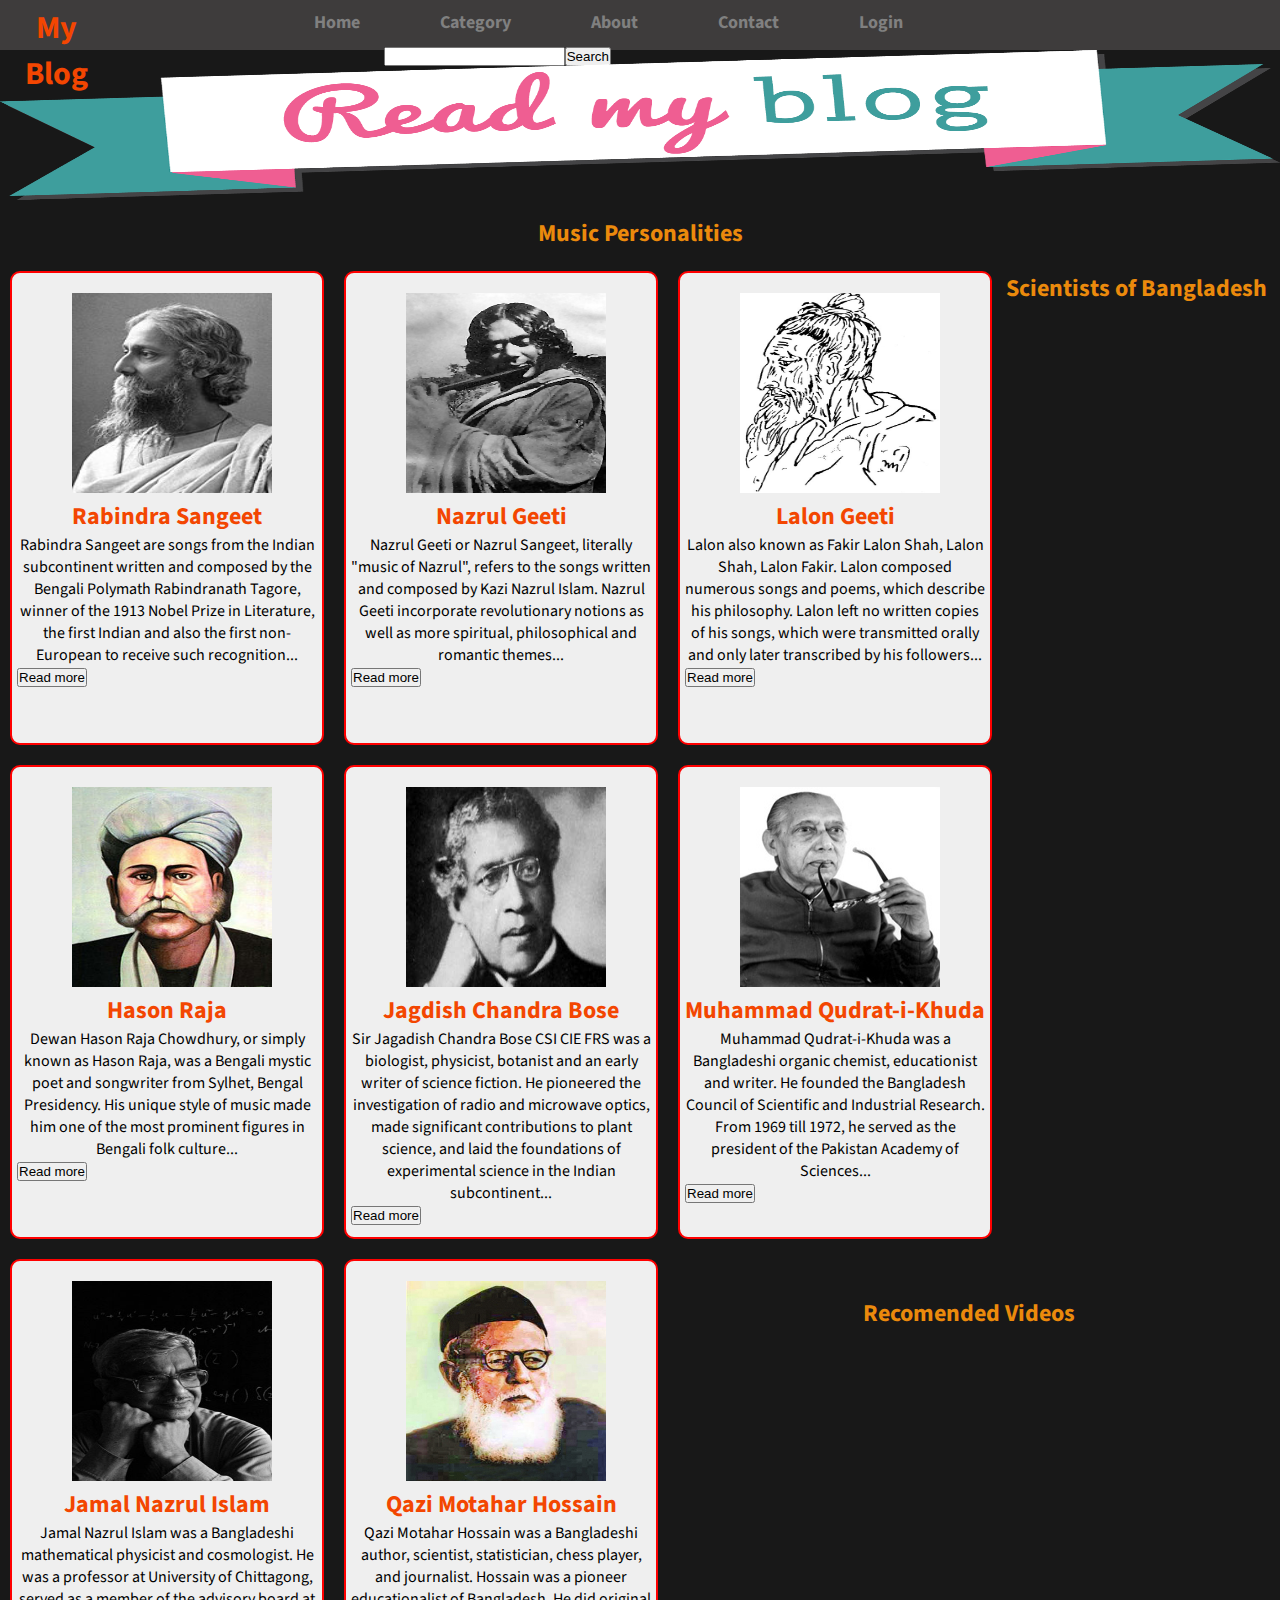
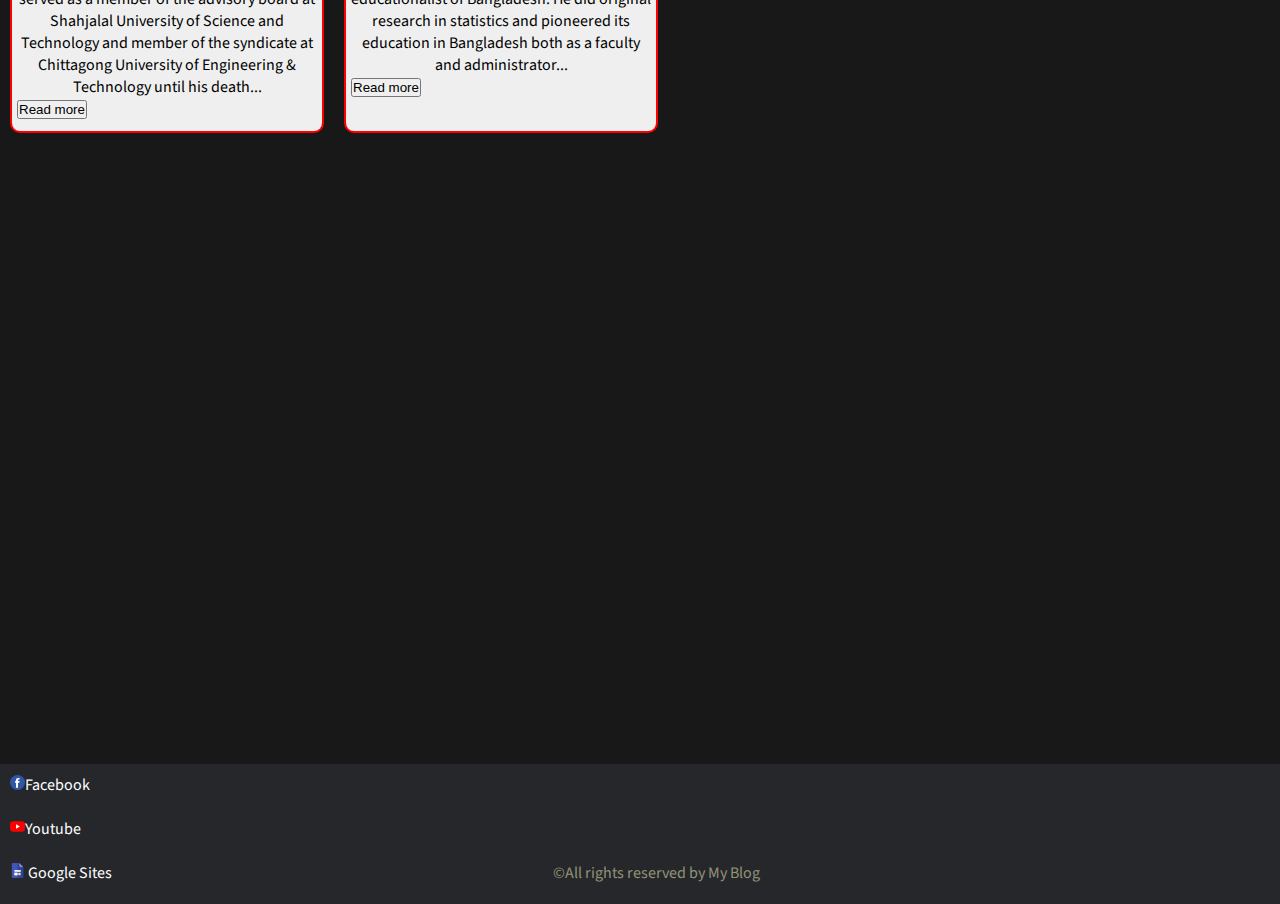
<file: index.html>
<!DOCTYPE html>
<html lang="en">
<head>
    <meta charset="UTF-8">
    <meta http-equiv="X-UA-Compatible" content="IE=edge">
    <meta name="viewport" content="width=device-width, initial-scale=1.0">
    <title>Home</title>
    <link href="https://fonts.googleapis.com/css2?family=Source+Sans+Pro:ital,wght@0,200;0,300;0,400;0,600;0,700;0,900;1,200;1,300;1,400;1,600;1,700;1,900&display=swap" rel="stylesheet">
    <link rel="stylesheet" href="main.css">
</head>
<body>
    <header class="header">
        <div class="logo"><h1 class="logo-child">My Blog</h1></div>
        <div class="nav-link">
            <ul class="li">
                <li><a href="index.html">Home</a></li>
                <li><a href="#">Category</a></li>
                <li><a href="#">About</a></li>
                <li><a href="#">Contact</a></li>
                <li><a href="login.html">Login</a></li>
                <li><input type="search" name="" id=""><button type="submit">Search</button></li>
            </ul>
        </div>
    </header>
    <section>
        <div>
            <img src="img/blog.png" alt="welcome" width="100%" height="150px">
        </div>
    </section>
    <section class="main-detail">
        <h2 class="caption">Music Personalities</h2>
        <div class="blogs">
            <img class="imgs" src="img/Rabindranath.jpg">
            <h2 class="names">Rabindra Sangeet</h2>
            <p class="detail">Rabindra Sangeet are songs from the Indian subcontinent written and composed by the Bengali Polymath Rabindranath Tagore, winner of the 1913 Nobel Prize in Literature, the first Indian and also the first non-European to receive such recognition... </p>
            <button>Read more</button>
        </div>
        <div class="blogs">
            <img class="imgs" src="img/Nazrul.jpg">
            <h2 class="names">Nazrul Geeti</h2>
            <p class="detail">Nazrul Geeti or Nazrul Sangeet, literally "music of Nazrul", refers to the songs written and composed by Kazi Nazrul Islam. Nazrul Geeti incorporate revolutionary notions as well as more spiritual, philosophical and romantic themes...</p>
            <button>Read more</button>
        </div>
        <div class="blogs">
            <img class="imgs" src="img/Lalon.jpg">
            <h2 class="names">Lalon Geeti</h2>
            <p class="detail">Lalon also known as Fakir Lalon Shah, Lalon Shah, Lalon Fakir. Lalon composed numerous songs and poems, which describe his philosophy. Lalon left no written copies of his songs, which were transmitted orally and only later transcribed by his followers... </p>
            <button>Read more</button>
        </div>
        <div class="blogs">
            <img class="imgs" src="img/Hason.jpg">
            <h2 class="names">Hason Raja</h2>
            <p class="detail">Dewan Hason Raja Chowdhury, or simply known as Hason Raja, was a Bengali mystic poet and songwriter from Sylhet, Bengal Presidency. His unique style of music made him one of the most prominent figures in Bengali folk culture... </p>
            <button>Read more</button>
        </div>
        <h2 class="caption">Scientists of Bangladesh</h2>
        <div class="blogs">
            <img class="imgs" src="img/Bose.jpg">
            <h2 class="names">Jagdish Chandra Bose</h2>
            <p class="detail">Sir Jagadish Chandra Bose CSI CIE FRS was a biologist, physicist, botanist and an early writer of science fiction. He pioneered the investigation of radio and microwave optics, made significant contributions to plant science, and laid the foundations of experimental science in the Indian subcontinent... </p>
            <button>Read more</button>
        </div>
        <div class="blogs">
            <img class="imgs" src="img/Khuda.jpg">
            <h2 class="names">Muhammad Qudrat-i-Khuda</h2>
            <p class="detail">Muhammad Qudrat-i-Khuda was a Bangladeshi organic chemist, educationist and writer. He founded the Bangladesh Council of Scientific and Industrial Research. From 1969 till 1972, he served as the president of the Pakistan Academy of Sciences...</p>
            <button>Read more</button>
        </div>
        <div class="blogs">
            <img class="imgs" src="img/Jamal-Nazrul-Islam.jpg">
            <h2 class="names">Jamal Nazrul Islam</h2>
            <p class="detail">Jamal Nazrul Islam was a Bangladeshi mathematical physicist and cosmologist. He was a professor at University of Chittagong, served as a member of the advisory board at Shahjalal University of Science and Technology and member of the syndicate at Chittagong University of Engineering & Technology until his death... </p>
            <button>Read more</button>
        </div>
        <div class="blogs">
            <img class="imgs" src="img/Motaher.jpg">
            <h2 class="names">Qazi Motahar Hossain</h2>
            <p class="detail">Qazi Motahar Hossain was a Bangladeshi author, scientist, statistician, chess player, and journalist. Hossain was a pioneer educationalist of Bangladesh. He did original research in statistics and pioneered its education in Bangladesh both as a faculty and administrator... </p>
            <button>Read more</button>
        </div>
    </section>
    <section>
        <div>
            <h2 class="caption">Recomended Videos</h2>
        </div>
        <div class="iframe">
            <iframe width="430" height="315" src="https://www.youtube.com/embed/UEXHzxhGY2k" title="YouTube video player" frameborder="0" allow="accelerometer; autoplay; clipboard-write; encrypted-media; gyroscope; picture-in-picture" allowfullscreen></iframe>
            <iframe width="430" height="315" src="https://www.youtube.com/embed/Oi_r4MYYLOI" title="YouTube video player" frameborder="0" allow="accelerometer; autoplay; clipboard-write; encrypted-media; gyroscope; picture-in-picture" allowfullscreen></iframe>
            <iframe width="430" height="315" src="https://www.youtube.com/embed/4mtq_VfQ9Rw" title="YouTube video player" frameborder="0" allow="accelerometer; autoplay; clipboard-write; encrypted-media; gyroscope; picture-in-picture" allowfullscreen></iframe>
        </div>
    </section>
    <footer class="footer">
        <div class="social">
          <a
            target="blank"
            class="pcare-links"
            href="https://www.facebook.com/"
            ><img style="width: 15px" src="img/facebook.svg" />Facebook</a
          >
          <br /><br />
          <a
            class="pcare-links"
            href="https://www.youtube.com/"
            ><img style="width: 15px" src="img/youtube.svg" />Youtube</a
          ><br /><br />
          <a class="pcare-links" href="https://sites.google.com/"
            ><img style="width: 15px" src="img/google-sites.svg" /> Google Sites</a
          >
        </div>
        <div class="copy">
          <p>&copyAll rights reserved by My Blog</p>
        </div>
      </footer>
</body>
</html>
</file>
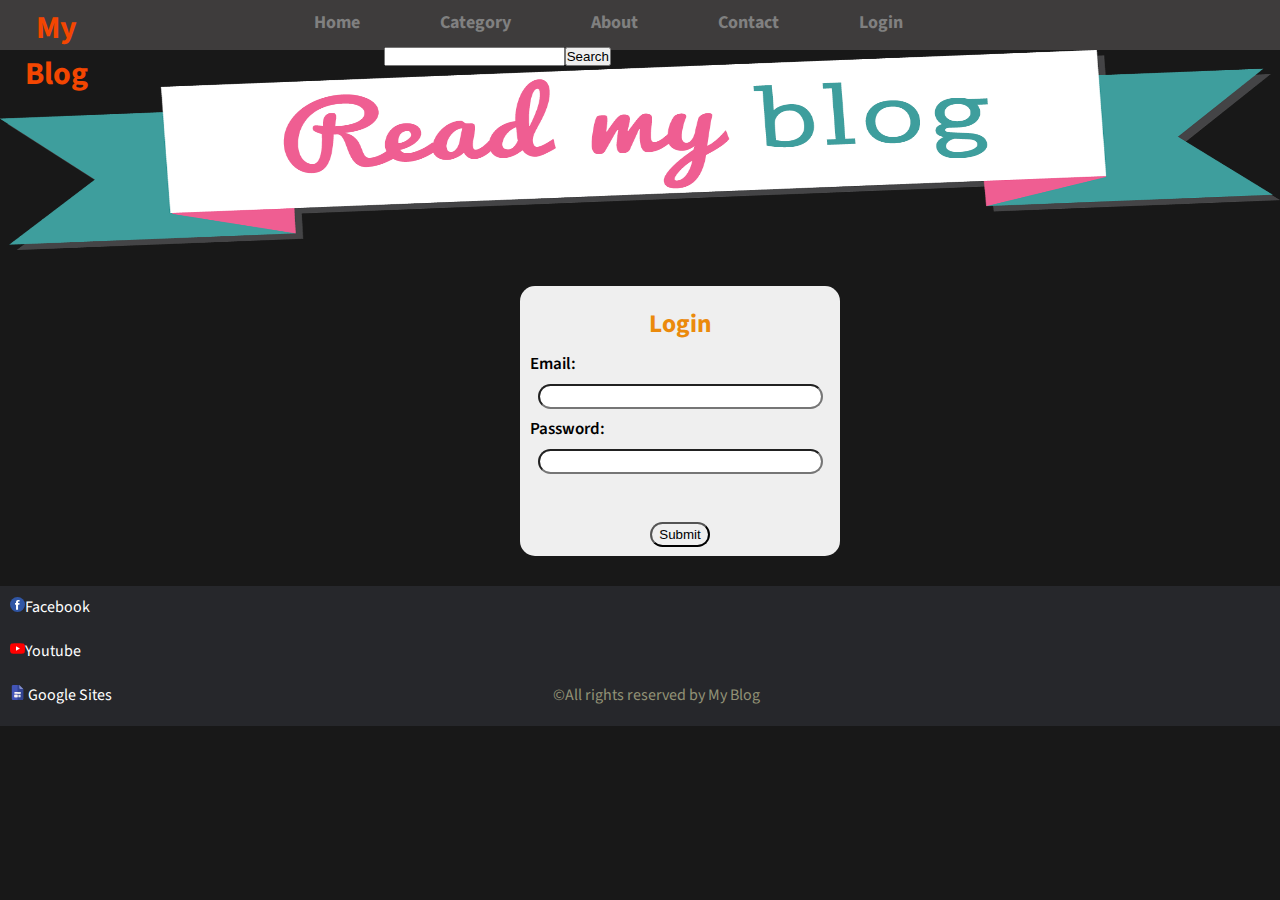
<file: login.html>
<!DOCTYPE html>
<html lang="en">
<head>
    <meta charset="UTF-8">
    <meta http-equiv="X-UA-Compatible" content="IE=edge">
    <meta name="viewport" content="width=device-width, initial-scale=1.0">
    <title>Home</title>
    <link href="https://fonts.googleapis.com/css2?family=Source+Sans+Pro:ital,wght@0,200;0,300;0,400;0,600;0,700;0,900;1,200;1,300;1,400;1,600;1,700;1,900&display=swap" rel="stylesheet">
    <link rel="stylesheet" href="main.css">
</head>
<body>
    <header class="header">
        <div class="logo"><h1 class="logo-child">My Blog</h1></div>
        <div class="nav-link">
            <ul class="li">
                <li><a href="index.html">Home</a></li>
                <li><a href="#">Category</a></li>
                <li><a href="#">About</a></li>
                <li><a href="#">Contact</a></li>
                <li><a href="login.html">Login</a></li>
                <li><input type="search"><button type="submit">Search</button></li>
            </ul>
        </div>
    </header>
    <section>
        <div>
            <img src="img/blog.png" alt="welcome" width="100%" height="200px">
        </div>
    </section>
    <section>
        <div class="login">
            <form class="login-form">  
                    <h2 class="caption">Login</h2>
                    <label for="email">Email:</label>
                    <br>
                    <input type="email" id="email">
                    <br>
                    <label for="pass">Password:</label>
                    <br>
                    <input type="password" id="pass">
                    <br>
                    <input type="submit" value="Submit">
            </form>
        </div>
        <div></div>
    </section>
    <footer class="footer">
        <div class="social">
          <a
            target="blank"
            class="pcare-links"
            href="https://www.facebook.com/"
            ><img style="width: 15px" src="img/facebook.svg" />Facebook</a
          >
          <br /><br />
          <a
            class="pcare-links"
            href="https://www.youtube.com/"
            ><img style="width: 15px" src="img/youtube.svg" />Youtube</a
          ><br /><br />
          <a class="pcare-links" href="https://sites.google.com/"
            ><img style="width: 15px" src="img/google-sites.svg" /> Google Sites</a
          >
        </div>
        <div class="copy">
          <p>&copyAll rights reserved by My Blog</p>
        </div>
      </footer>
</body>
</html>
</file>
<file: main.css>
*{
    margin: 0;
    padding: 0;
}
body{
    font-family: 'Source Sans Pro',sans-serif;
    background-color: #181818;
}
.header{
    height: 50px;
    width: 100%;
    background-color: rgb(62 60 60);
    display: flex;
}
.logo{
    height: 100%;
    padding: 5px;
}
.logo-child{
    color: #f34601;
    text-align: center;
    height: 100%;
}
.nav-link{
    padding: 5px 20px 5px 60px;
    margin-left: 100px;
}
.li{
    list-style: none;
    text-align: justify;
}
.li li{
    float: left;
    padding: 5px 40px;
    height: 100%;
}
.li li:nth-child(6){
    margin: 0px 0px 0px 70px;
}
.li a{
    text-decoration: none;
    color: gray;
    font-size: 18px;
    font-weight: bolder;
}
.li li a:hover{
    color: black;
}
.li li input:focus{
    border-radius: 10px;
    height: 30px;
    padding: 2px;
}
.main-detail{
    width: 100%;
    height: 1080px;
}
.caption{
    text-align: center;
    padding: 10px;
    color: rgb(235, 138, 12);
}
.title{
    text-align: center;
    color: #f34601;
}
.blogs{
    border: 2px solid red;
    border-radius: 10px;
    margin: 10px;
    padding: 5px;
    width: 300px;
    height: 460px;
    background-color: #efefef;
    float: left;
}
.imgs{
    width: 200px;
    height: 200px;
    padding-top: 15px;
    padding-left:55px ;
}
.names{
    text-align: center;
    color: #f34601;
}
.detail{
    font-size: 16px;
    text-align: center;
}
.iframe{
    padding: 15px;
}
.footer
	{
		background-color: #26272b;
		color:#929276;
		width: 100%;
		margin-top: 30px;
	}
.social
	{   height: 100px;
        padding-left: 10px;
        width: 150px;
        display: inline-block;
	    padding-right: 10px;
        color: #929276;
        padding-top: 10px;padding-bottom: 5px;}
.pcare-links
	{text-decoration: none;color: white;}
.credit
	{display: inline-block;}
.copy
	{
		padding-bottom: 15px;
		display: inline-block;
		padding-left: 380px;
	}
.copy p
	{   text-align: center;
        padding-bottom: 5px;}
.login{
    background-color: #efefef;
    border-radius: 15px;
    width: 300px;
    height: 250px;
    padding: 10px;
    margin: 30px 520px;
}
.login-form{
    font-size: 17px;
    font-weight: 600;
}
.login-form input{
    margin: 8px;
    padding: 3px;
    border-radius: 15px;
    width: 275px;
}
.login-form input:nth-child(10){
    width: 60px;
    margin: 40px 120px;
}
</file>
